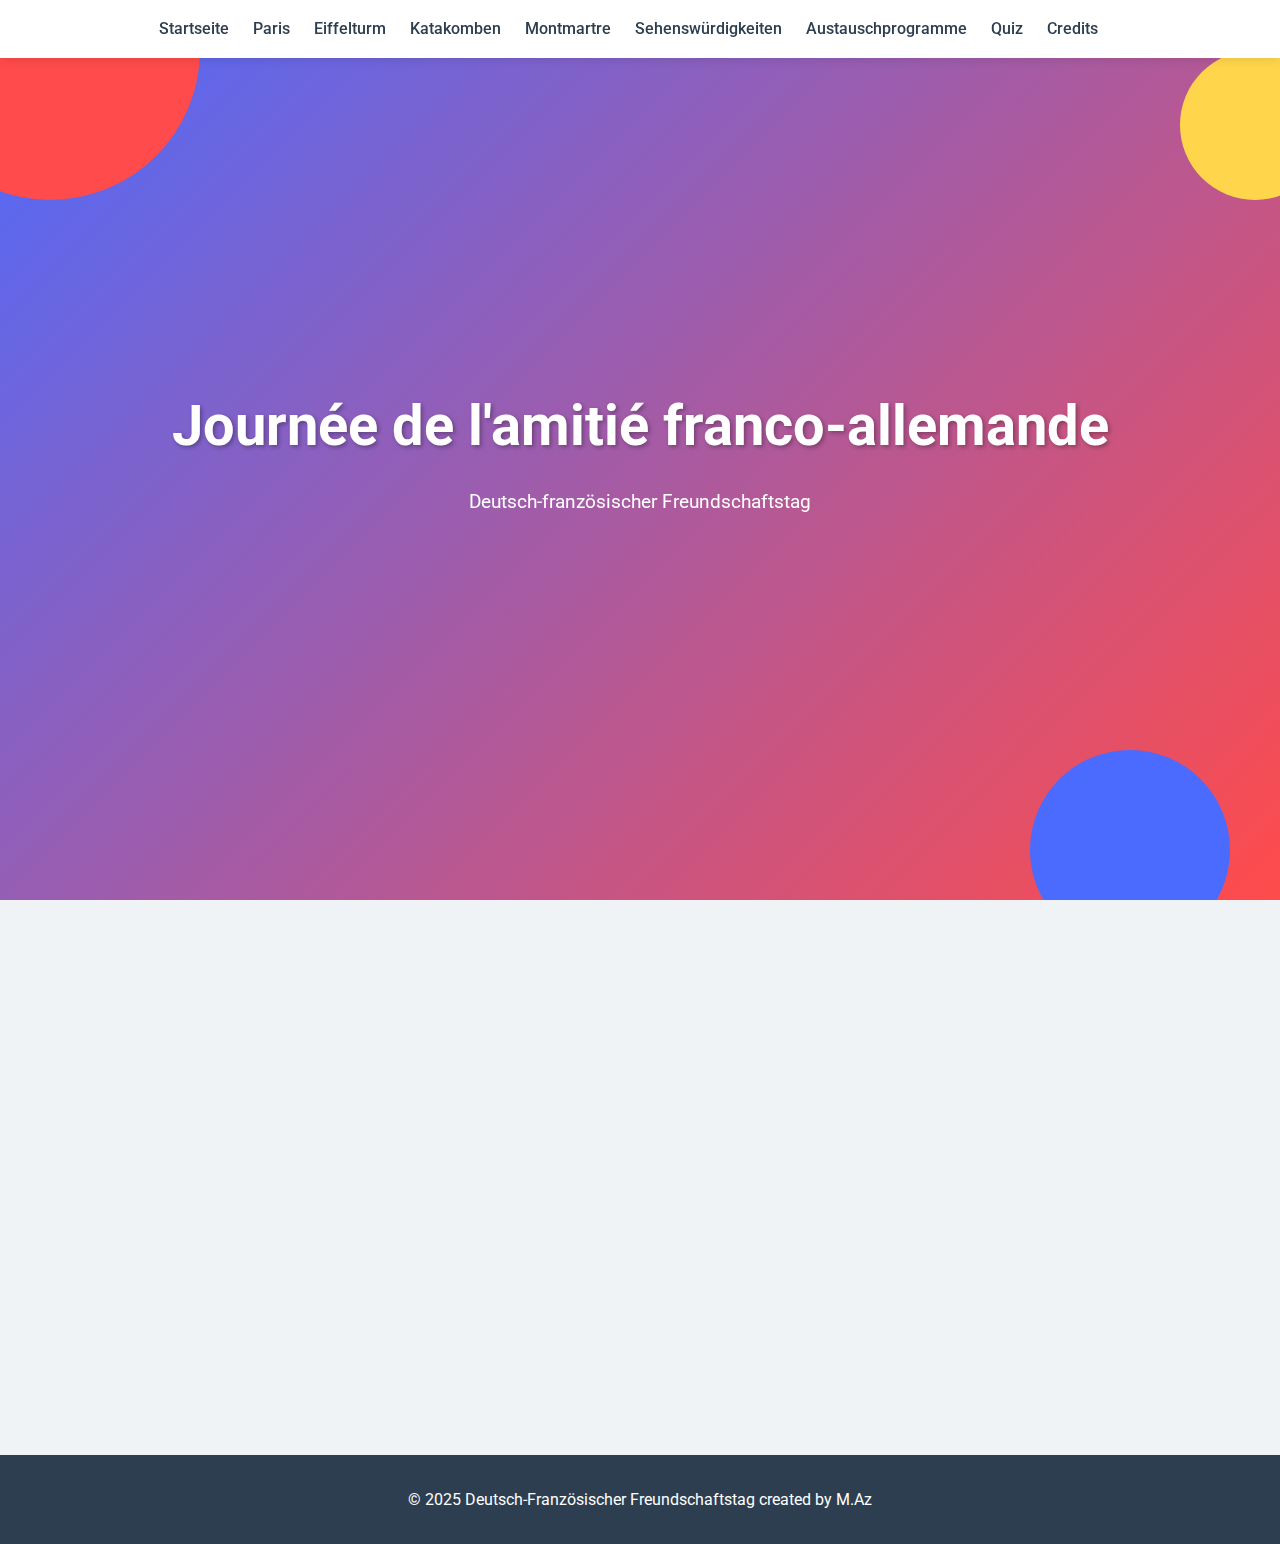
<file: index.html>
<!DOCTYPE html>
<html lang="de">
<head>
  <meta charset="UTF-8">
  <meta name="viewport" content="width=device-width, initial-scale=1.0">
  <title>Deutsch-Französischer Freundschaftstag</title>
  <link href="https://fonts.googleapis.com/css2?family=Roboto:wght@400;500;700&display=swap" rel="stylesheet">
  <link rel="stylesheet" href="styles.css">
  <link rel="stylesheet" href="https://cdn.jsdelivr.net/npm/aos@2.3.4/dist/aos.css">
</head>
<body>
  <header>
    <nav data-aos="fade-down">
      <ul class="nav-links">
        <li><a href="index.html">Startseite</a></li>
        <li><a href="paris.html">Paris</a></li>
        <li><a href="eiffelturm.html">Eiffelturm</a></li>
        <li><a href="katakomben.html">Katakomben</a></li>
        <li><a href="montmartre.html">Montmartre</a></li>
        <li><a href="sehenswuerdigkeiten.html">Sehenswürdigkeiten</a></li>
        <li><a href="austausch.html">Austauschprogramme</a></li>
        <li><a href="quiz.html">Quiz</a></li>
        <li><a href="credits.html">Credits</a></li>
      </ul>
      <div class="hamburger">
        <span></span>
        <span></span>
        <span></span>
      </div>
    </nav>
  </header>

  <main>
    <section class="hero" data-aos="fade-up">
      <div class="circle red" data-aos="zoom-in" data-aos-delay="100"></div>
      <div class="circle blue" data-aos="zoom-in" data-aos-delay="200"></div>
      <div class="circle yellow" data-aos="zoom-in" data-aos-delay="300"></div>
      <div class="hero-content">
        <h1 data-aos="fade-up" data-aos-delay="400">Journée de l'amitié franco-allemande</h1>
        <p data-aos="fade-up" data-aos-delay="500">Deutsch-französischer Freundschaftstag</p>
      </div>
    </section>
    

    <section class="content" data-aos="fade-in">
      <h2>Highlights</h2>
      <div class="grid">
        <div class="card" data-aos="zoom-in">
          <a href="paris.html"><h3>Paris</h3></a>
          <p>Entdecken Sie die Stadt der Liebe und ihre ikonischen Wahrzeichen.</p>
        </div>
        <div class="card" data-aos="zoom-in" data-aos-delay="100">
          <a href="sehenswuerdigkeiten.html"><h3>Sehenswürdigkeiten</h3></a>
          <p>Entdecken Sie die magischen Sehenswürdigkeiten von Paris vom funkelnden Eiffelturm bis zur bezaubernden Kunst im Louvre, wo jeder Moment unvergesslich wird!</p>
        </div>
        <div class="card" data-aos="zoom-in" data-aos-delay="200">
          <a href="katakomben.html"><h3>Katakomben</h3></a>
          <p>Informieren Sie sich über die Katakomben.</p>
        </div>
        <div class="card" data-aos="zoom-in" data-aos-delay="300">
          <a href="quiz.html"><h3>Quiz</h3></a>
          <p>Testen Sie Ihr Wissen über Deutschland und Frankreich in unserem interaktiven Quiz.</p>
        </div>
      </div>
    </section>
  </main>

  <footer>
    <p>&copy; 2025 Deutsch-Französischer Freundschaftstag created by M.Az</p>
  </footer>

  <script src="script.js"></script>
  <script src="https://cdn.jsdelivr.net/npm/aos@2.3.4/dist/aos.js"></script>
  <script>
    AOS.init();
  </script>
</body>
</html>
</file>
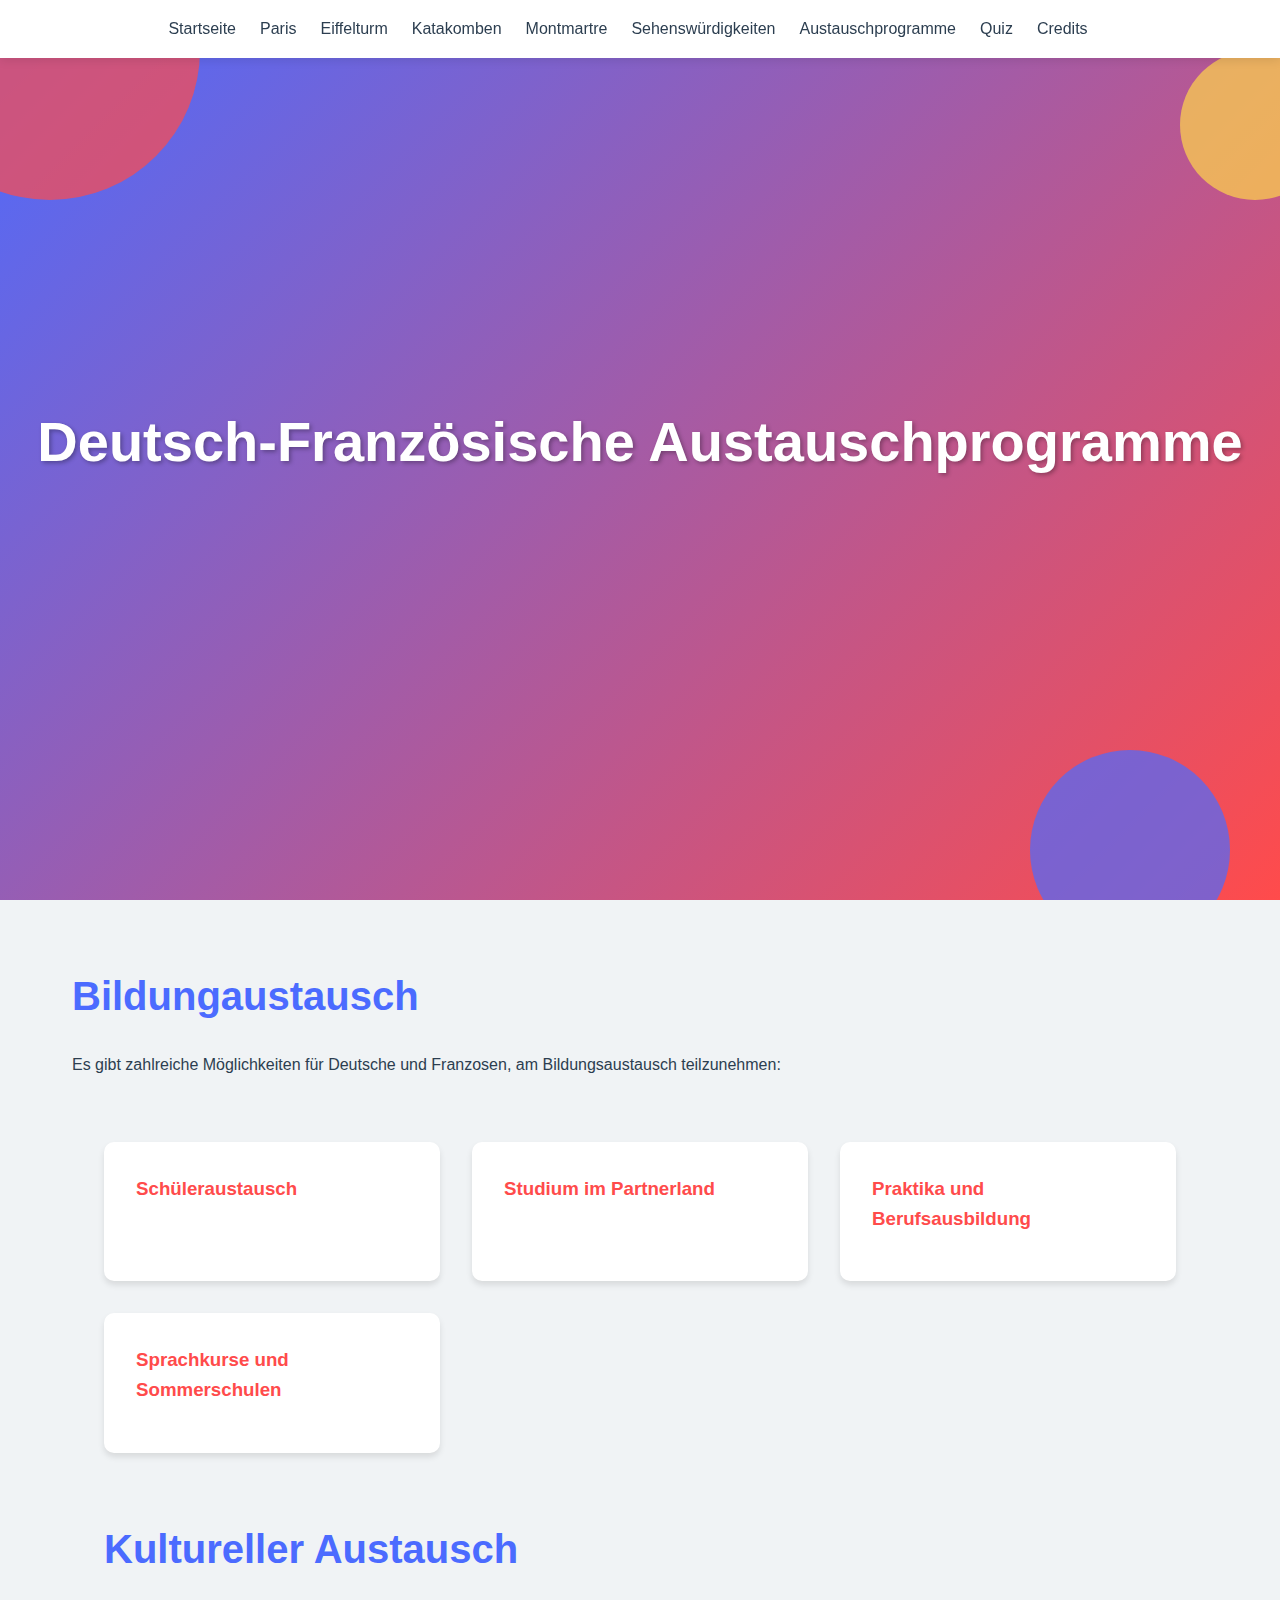
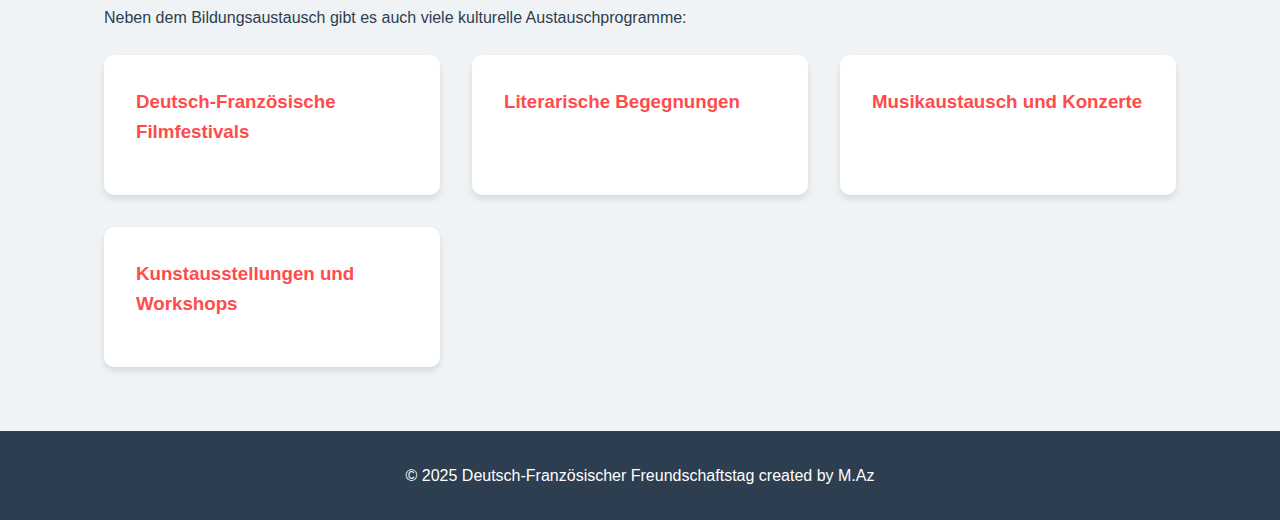
<file: austausch.html>
<!DOCTYPE html>
<html lang="de">
<head>
    <meta charset="UTF-8">
    <meta name="viewport" content="width=device-width, initial-scale=1.0">
    <title>Austauschprogramme - Deutsch-Französischer Freundschaftstag</title>
    <link rel="stylesheet" href="styles.css">
</head>
<body>
    <header>
        <nav>
          <ul class="nav-links">
            <li><a href="index.html">Startseite</a></li>
            <li><a href="paris.html">Paris</a></li>
            <li><a href="eiffelturm.html">Eiffelturm</a></li>
            <li><a href="katakomben.html">Katakomben</a></li>
            <li><a href="montmartre.html">Montmartre</a></li>
            <li><a href="sehenswuerdigkeiten.html">Sehenswürdigkeiten</a></li>
            <li><a href="austausch.html">Austauschprogramme</a></li>
            <li><a href="quiz.html">Quiz</a></li>
            <li><a href="credits.html">Credits</a></li>
          </ul>
          <div class="hamburger">
            <span></span>
            <span></span>
            <span></span>
          </div>
        </nav>
      </header>

    <main>
        <section class="hero" data-aos="fade-up">
            <div class="circle red" data-aos="zoom-in" data-aos-delay="100"></div>
            <div class="circle blue" data-aos="zoom-in" data-aos-delay="200"></div>
            <div class="circle yellow" data-aos="zoom-in" data-aos-delay="300"></div>
            <div class="hero-content">
              <h1 data-aos="fade-up" data-aos-delay="400">Deutsch-Französische Austauschprogramme</h1>
            </div>
          </section>

        <section class="content">
            <h2>Bildungaustausch</h2>
            <p>Es gibt zahlreiche Möglichkeiten für Deutsche und Franzosen, am Bildungsaustausch teilzunehmen:</p>
    
            <section class="content" data-aos="fade-right">
                <div class="grid">
                    <div class="card" data-aos="flip-left">
                        <h3>Schüleraustausch</h3>
                    </div>
                    <div class="card" data-aos="flip-left" data-aos-delay="200">
                        <h3>Studium im Partnerland</h3>
                    </div>
                    <div class="card" data-aos="flip-left" data-aos-delay="400">
                        <h3>Praktika und Berufsausbildung</h3>
                    </div>
                    <div class="card" data-aos="flip-left" data-aos-delay="600">
                        <h3>Sprachkurse und Sommerschulen</h3>
                    </div>
                </div>
            </section>
    
            <section class="content" data-aos="fade-left">
                <h2>Kultureller Austausch</h2>
                <p>Neben dem Bildungsaustausch gibt es auch viele kulturelle Austauschprogramme:</p>
                <div class="grid">
                    <div class="card" data-aos="fade-up">
                        <h3>Deutsch-Französische Filmfestivals</h3>
                    </div>
                    <div class="card" data-aos="fade-up" data-aos-delay="200">
                        <h3>Literarische Begegnungen</h3>
                    </div>
                    <div class="card" data-aos="fade-up" data-aos-delay="200">
                        <h3>Musikaustausch und Konzerte</h3>
                    </div>
                    <div class="card" data-aos="fade-up" data-aos-delay="200">
                        <h3>Kunstausstellungen und Workshops</h3>
                    </div>
                </div>
            </section>
    </main>

    <footer>
        <p>&copy; 2025 Deutsch-Französischer Freundschaftstag created by M.Az</p>
      </footer>

   <script src="script.js"></script>
  <script src="https://cdn.jsdelivr.net/npm/aos@2.3.4/dist/aos.js"></script>
  <script>
    AOS.init();
  </script>
</body>
</html>
</body>
</html>
</file>
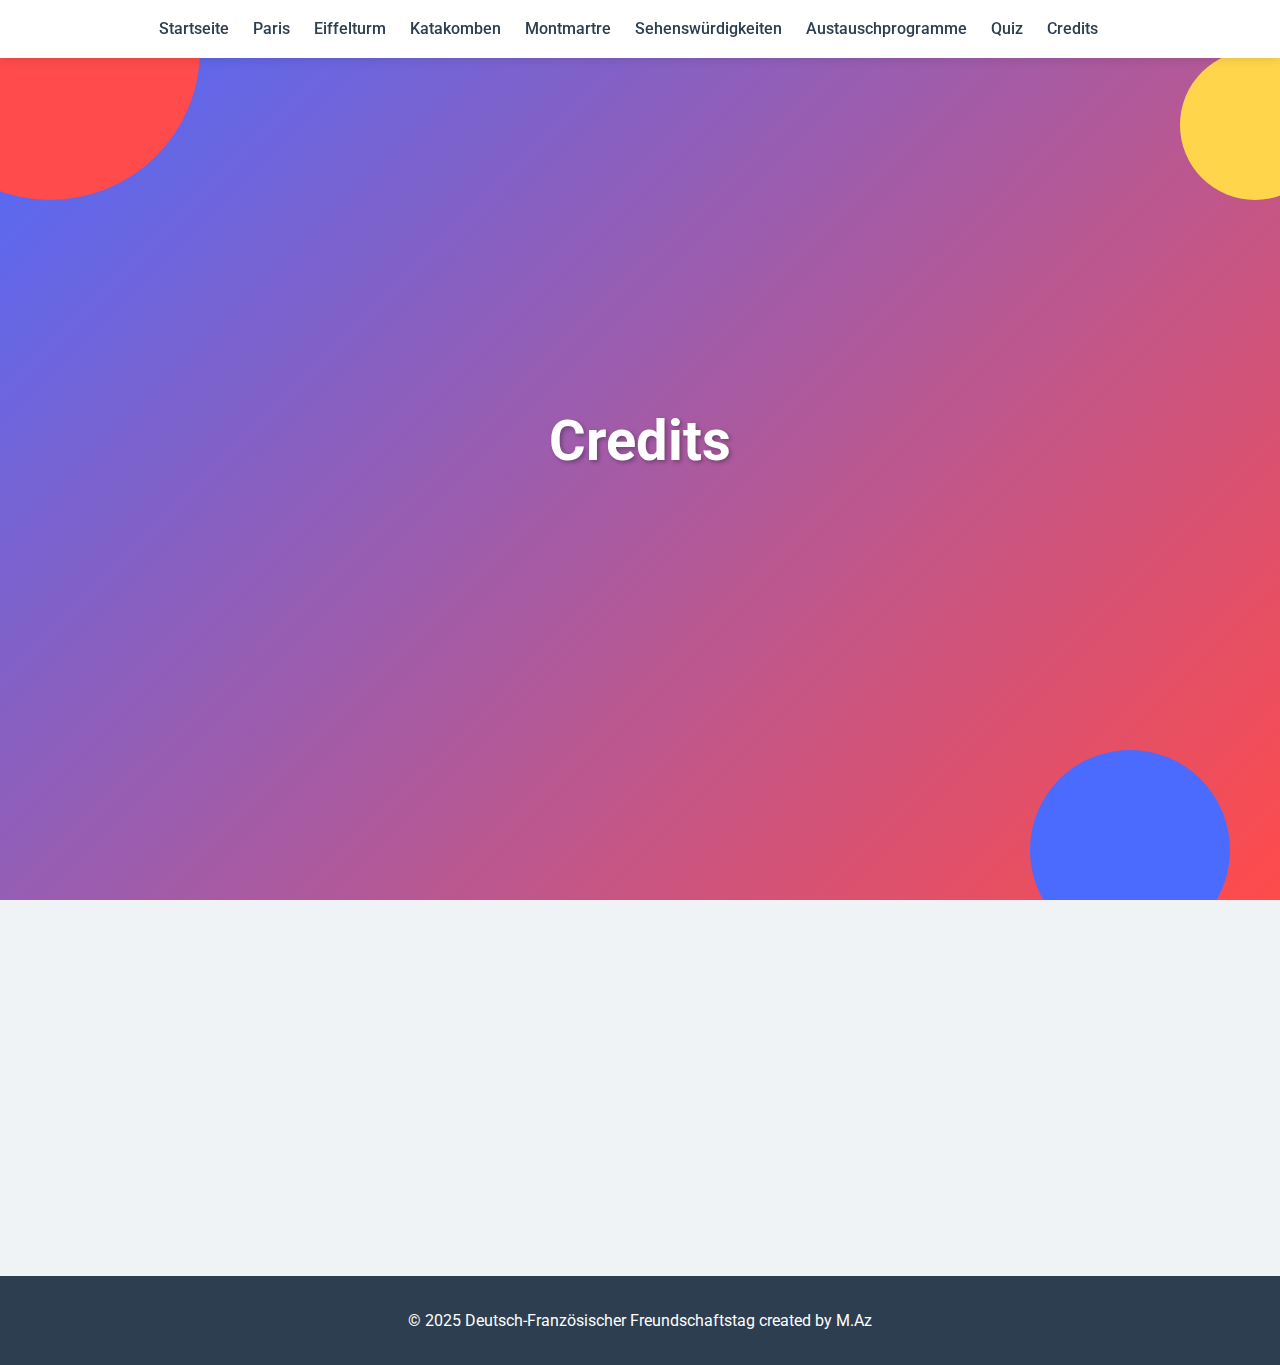
<file: credits.html>
<!DOCTYPE html>
<html lang="de">
<head>
  <meta charset="UTF-8">
  <meta name="viewport" content="width=device-width, initial-scale=1.0">
  <title>Credits - Deutsch-Französischer Freundschaftstag</title>
  <link href="https://fonts.googleapis.com/css2?family=Roboto:wght@400;500;700&display=swap" rel="stylesheet">
  <link rel="stylesheet" href="styles.css">
  <link rel="stylesheet" href="https://cdn.jsdelivr.net/npm/aos@2.3.4/dist/aos.css">
</head>
<body>
  <header>
    <nav data-aos="fade-down">
      <ul class="nav-links">
        <li><a href="index.html">Startseite</a></li>
        <li><a href="paris.html">Paris</a></li>
        <li><a href="eiffelturm.html">Eiffelturm</a></li>
        <li><a href="katakomben.html">Katakomben</a></li>
        <li><a href="montmartre.html">Montmartre</a></li>
        <li><a href="sehenswuerdigkeiten.html">Sehenswürdigkeiten</a></li>
        <li><a href="austausch.html">Austauschprogramme</a></li>
        <li><a href="quiz.html">Quiz</a></li>
        <li><a href="credits.html">Credits</a></li>
      </ul>
      <div class="hamburger">
        <span></span>
        <span></span>
        <span></span>
      </div>
    </nav>
  </header>

  <main>
    <section class="hero">
      <div class="circle red" data-aos="fade-right"></div>
      <div class="circle blue" data-aos="fade-left"></div>
      <div class="circle yellow" data-aos="fade-up"></div>
      <h1 data-translate="exchange-title" data-aos="zoom-in">Credits</h1>
  </section>

    <section class="content" data-aos="fade-up">
      <h2>Diese Website wurde erstellt von:</h2>
      <div class="grid">
        <div class="card" data-aos="flip-left">
          <h3>Design und Entwicklung</h3>
          <p>Moaz Abdulaziz</p>
        </div>
        <div class="card" data-aos="flip-left" data-aos-delay="200">
          <h3>Inhalt</h3>
          <p>Französischkurs 9G</p>
        </div>
        <div class="card" data-aos="flip-left" data-aos-delay="300">
          <h3>Besonderer Dank</h3>
          <p>Frau Balke</p>
        </div>
      </div>
    </section>
  </main>

  <footer>
    <p>&copy; 2025 Deutsch-Französischer Freundschaftstag created by M.Az</p>
  </footer>
  
 <script src="script.js"></script>
  <script src="https://cdn.jsdelivr.net/npm/aos@2.3.4/dist/aos.js"></script>
  <script>
    AOS.init();
  </script>
</body>
</html>
</file>
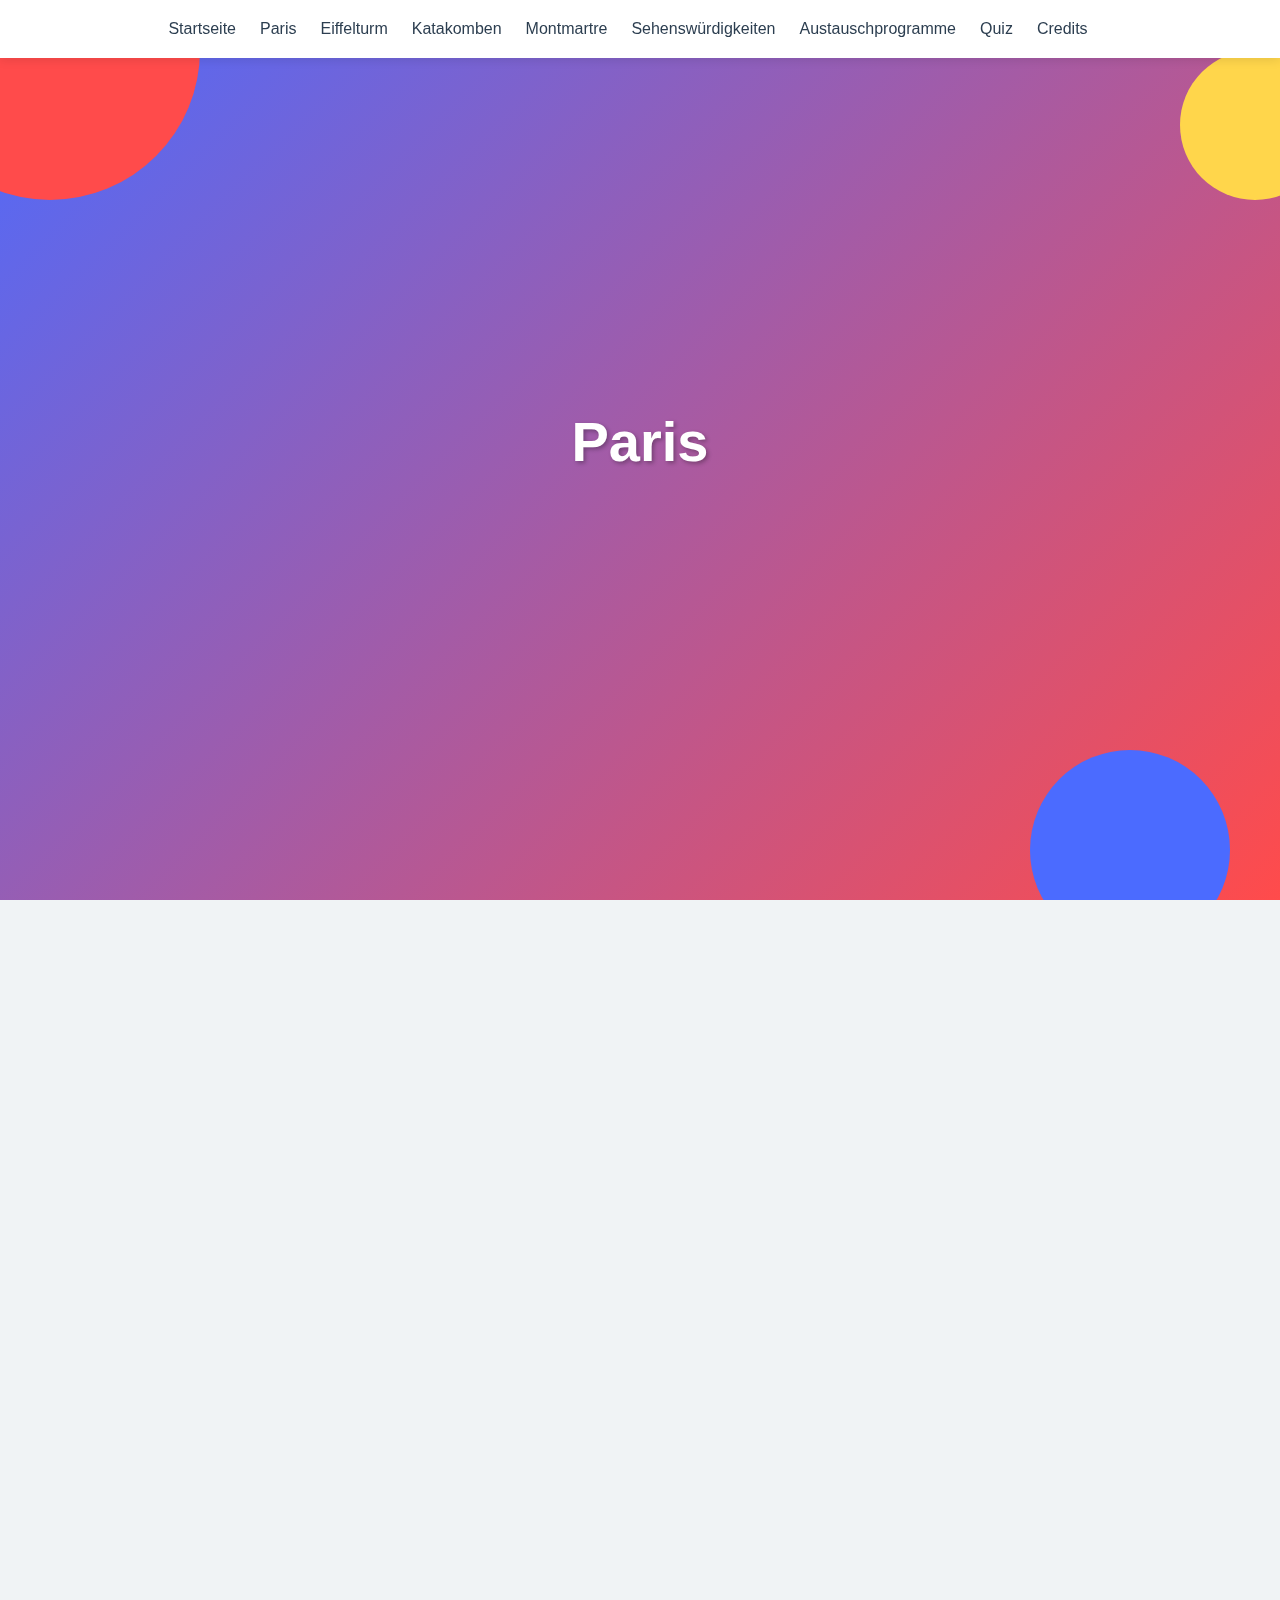
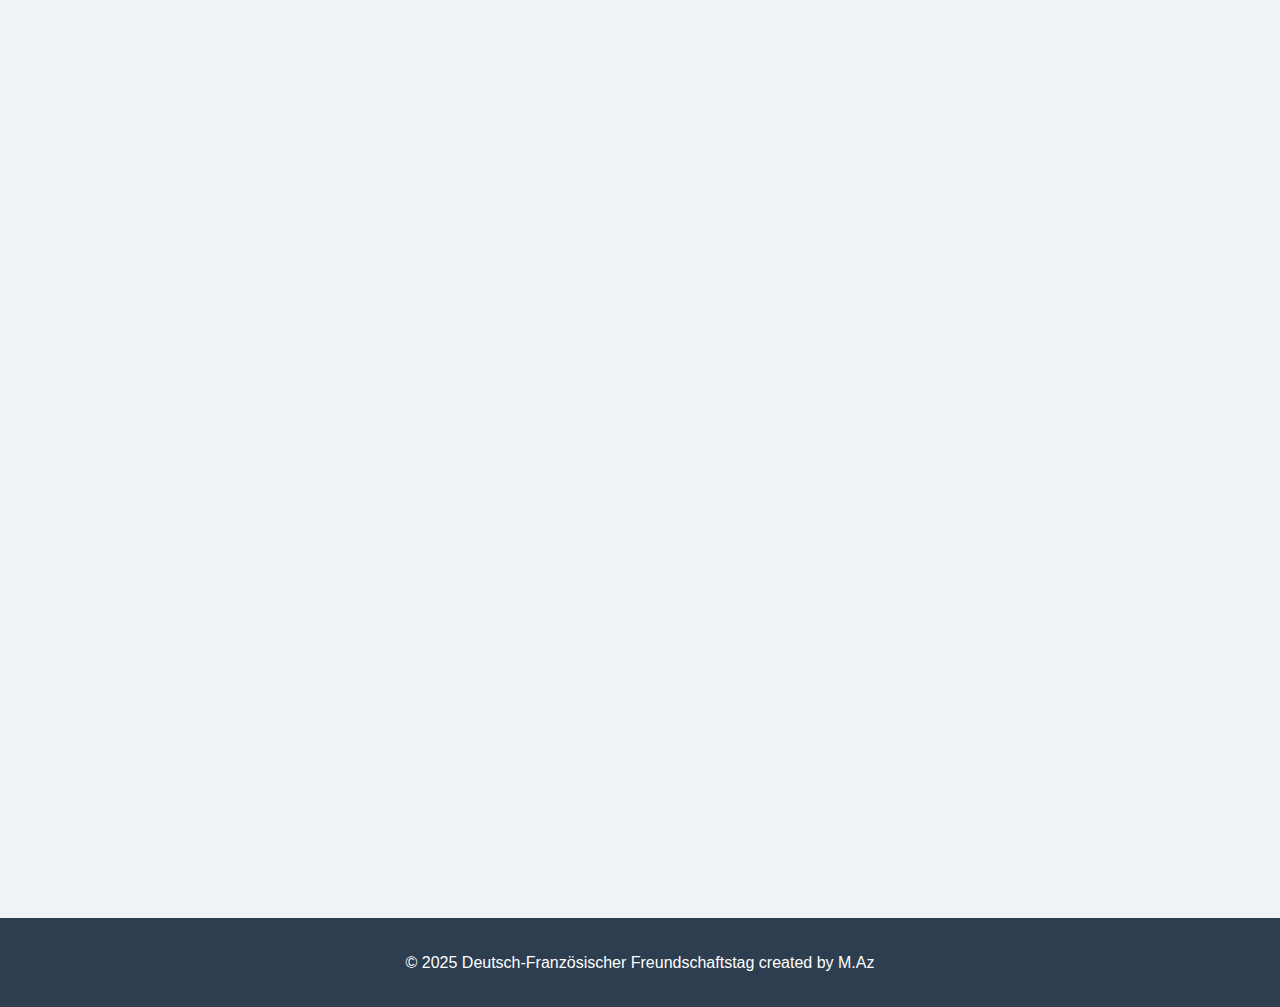
<file: paris.html>
<!DOCTYPE html>
<html lang="de">
<head>
    <meta charset="UTF-8">
    <meta name="viewport" content="width=device-width, initial-scale=1.0">
    <title>Paris - Deutsch-Französischer Freundschaftstag</title>
    <link rel="stylesheet" href="styles.css">
    <link rel="stylesheet" href="https://cdn.jsdelivr.net/npm/aos@2.3.4/dist/aos.css">
</head>
<body>
    <header>
        <nav data-aos="fade-down">
            <ul class="nav-links">
                <li><a href="index.html">Startseite</a></li>
                <li><a href="paris.html">Paris</a></li>
                <li><a href="eiffelturm.html">Eiffelturm</a></li>
                <li><a href="katakomben.html">Katakomben</a></li>
                <li><a href="montmartre.html">Montmartre</a></li>
                <li><a href="sehenswuerdigkeiten.html">Sehenswürdigkeiten</a></li>
                <li><a href="austausch.html">Austauschprogramme</a></li>
                <li><a href="quiz.html">Quiz</a></li>
                <li><a href="credits.html">Credits</a></li>
            </ul>
            <div class="hamburger">
                <span></span>
                <span></span>
                <span></span>
            </div>
        </nav>
    </header>

    <main>
        <section class="hero">
            <div class="circle red" data-aos="fade-right"></div>
            <div class="circle blue" data-aos="fade-left"></div>
            <div class="circle yellow" data-aos="fade-up"></div>
            <h1 data-translate="exchange-title" data-aos="zoom-in">Paris</h1>
        </section>
    
        <section class="content" data-aos="fade-up">
            <h2>Die Stadt Paris</h2>
            <p>Paris, die Hauptstadt Frankreichs, ist bekannt für ihren Charme, ihre Kultur und ihre Schönheit. Die Stadt an der Seine bietet eine einzigartige Mischung aus Geschichte, Kunst und Kulinarik. Erleben Sie die romantische Atmosphäre der Stadt, die unzählige Besucher aus aller Welt anzieht.</p>
        </section>

        <section class="content" data-aos="fade-right">
            <h2>Sehenswürdigkeiten</h2>
            <div class="grid">
                <div class="card" data-aos="flip-left">
                    <img src="eiffelturm.jpeg" alt="Eiffelturm" class="landmark-image">
                    <h3>Eiffelturm:</h3>
                    <p>Das Wahrzeichen von Paris, der Eiffelturm, wurde für die Weltausstellung 1889 erbaut.</p>
                </div>
                <div class="card" data-aos="flip-left" data-aos-delay="200">
                    <img src="kirche.jpeg" alt="Sacré-Cœur" class="landmark-image">
                    <h3>Sacré-Cœur:</h3>
                    <p>Die Basilika Sacré-Cœur in Montmartre bietet einen atemberaubenden Blick auf die Stadt.</p>
                </div>
                <div class="card" data-aos="flip-left" data-aos-delay="400">
                    <img src="louvre.jpeg" alt="Louvre" class="landmark-image">
                    <h3>Louvre:</h3>
                    <p>Das Louvre-Museum beherbergt weltberühmte Kunstwerke, darunter die Mona Lisa.</p>
                </div>
                <div class="card" data-aos="flip-left" data-aos-delay="600">
                    <img src="straße.webp" alt="Champs-Élysées" class="landmark-image">
                    <h3>Champs-Élysées:</h3>
                    <p>Die Champs-Élysées ist eine berühmte Straße in Paris, bekannt für ihre schönen Geschäfte und den großen Arc de Triomphe am Ende.</p>
                </div>
            </div>
        </section>

        <section class="content" data-aos="fade-left">
            <h2>Kunst und Kultur</h2>
            <div class="grid">
                <div class="card" data-aos="fade-up">
                    <img src="museen.jpg" alt="Museen" class="landmark-image">
                    <h3>Museen:</h3>
                    <p>Paris ist ein Zentrum der Kunst, mit unzähligen Museen, Galerien und Kunstsammlungen.</p>
                </div>
                <div class="card" data-aos="fade-up" data-aos-delay="200">
                    <img src="theater.jpeg" alt="Theater" class="landmark-image">
                    <h3>Theater:</h3>
                    <p>Die Stadt bietet ein vielfältiges Kulturprogramm mit Theater, Musik und Tanzaufführungen.</p>
                </div>
            </div>
        </section>
    </main>

    <footer>
        <p>&copy; 2025 Deutsch-Französischer Freundschaftstag created by M.Az</p>
    </footer>

    <script src="script.js"></script>
  <script src="https://cdn.jsdelivr.net/npm/aos@2.3.4/dist/aos.js"></script>
  <script>
    AOS.init();
  </script>
</body>
</html>
</file>
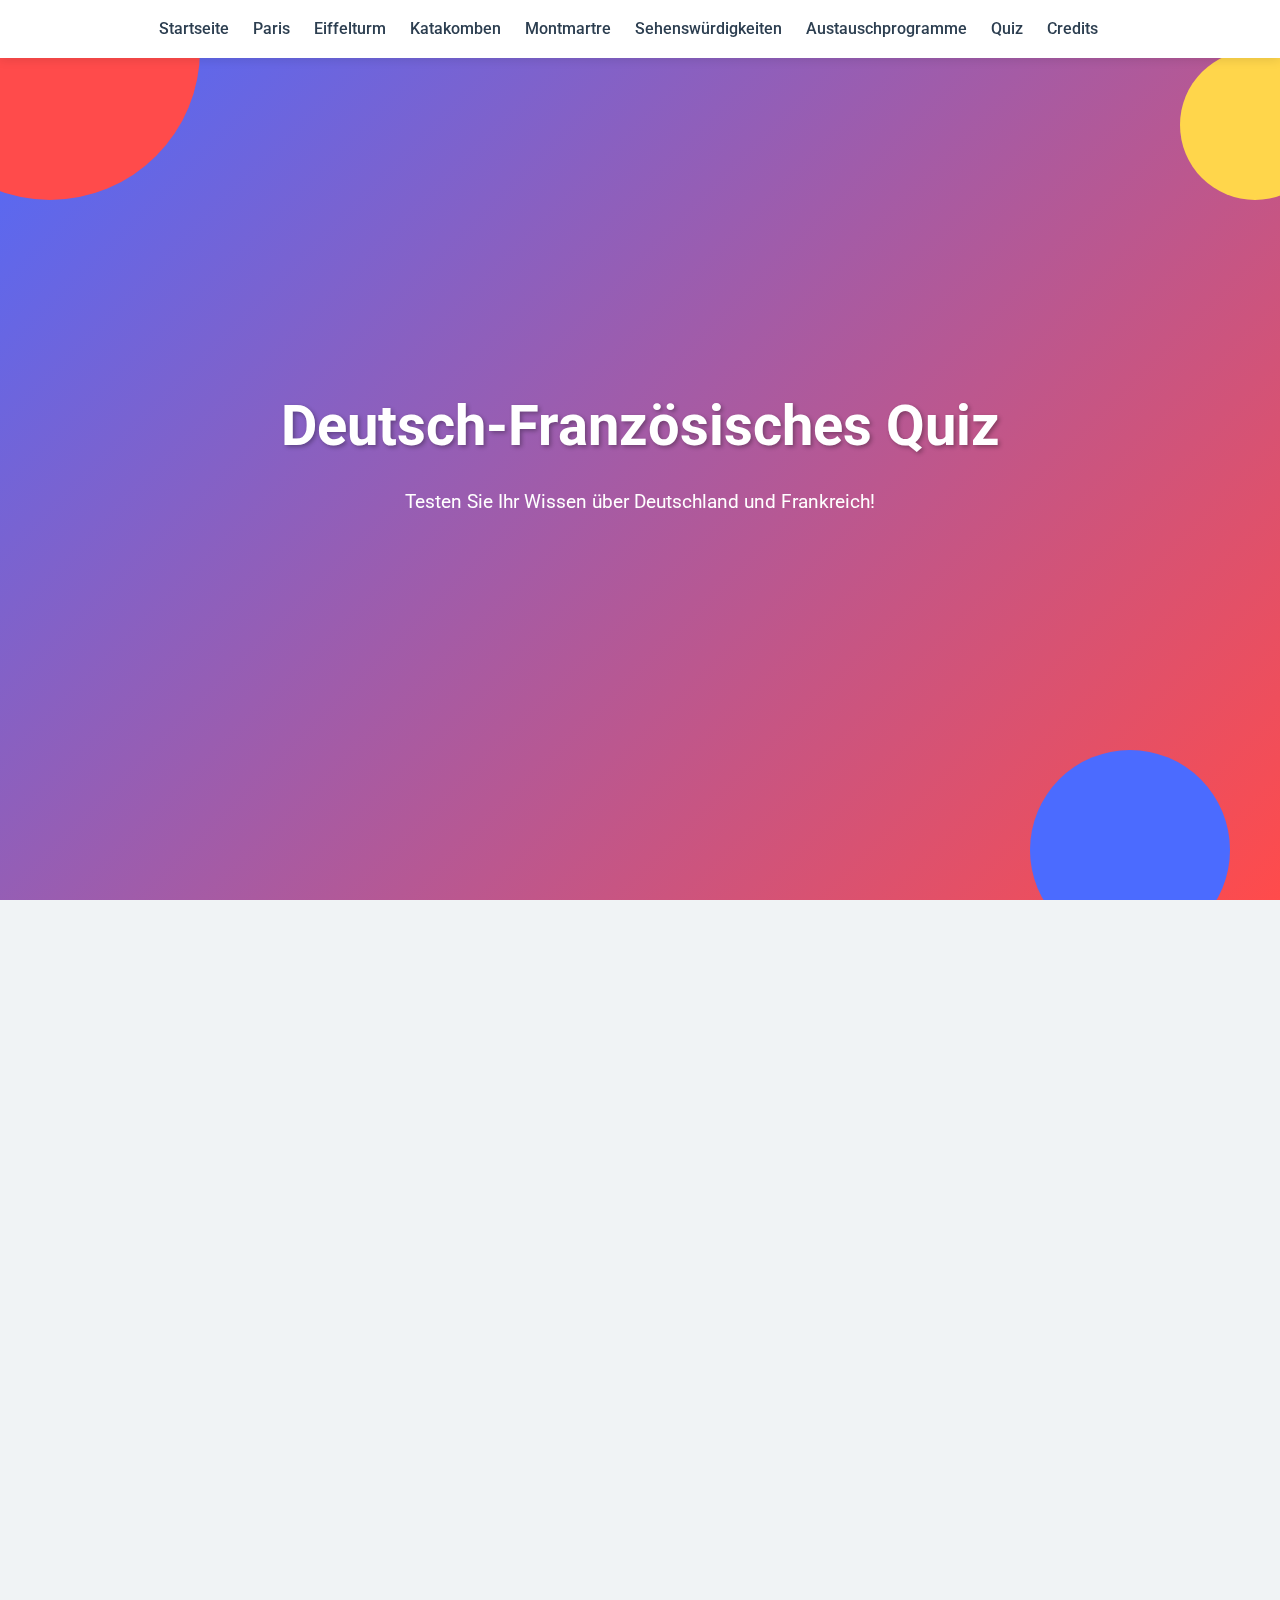
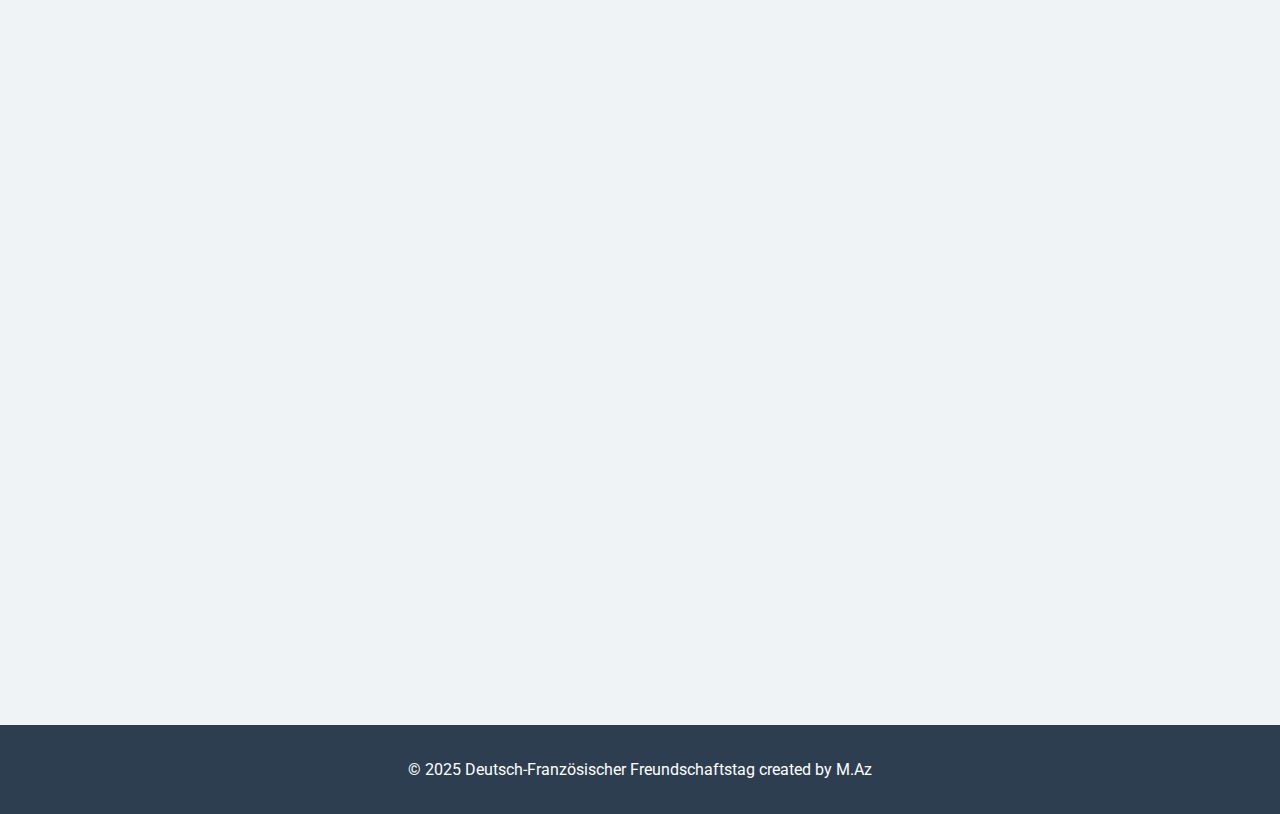
<file: quiz.html>
<!DOCTYPE html>
<html lang="de">
<head>
  <meta charset="UTF-8">
  <meta name="viewport" content="width=device-width, initial-scale=1.0">
  <title>Quiz - Deutsch-Französischer Freundschaftstag</title>
  <link href="https://fonts.googleapis.com/css2?family=Roboto:wght@400;500;700&display=swap" rel="stylesheet">
  <link rel="stylesheet" href="styles.css">
  <link rel="stylesheet" href="https://cdn.jsdelivr.net/npm/aos@2.3.4/dist/aos.css">
</head>
<body>
  <header>
    <nav data-aos="fade-down">
      <ul class="nav-links">
        <li><a href="index.html">Startseite</a></li>
        <li><a href="paris.html">Paris</a></li>
        <li><a href="eiffelturm.html">Eiffelturm</a></li>
        <li><a href="katakomben.html">Katakomben</a></li>
        <li><a href="montmartre.html">Montmartre</a></li>
        <li><a href="sehenswuerdigkeiten.html">Sehenswürdigkeiten</a></li>
        <li><a href="austausch.html">Austauschprogramme</a></li>
        <li><a href="quiz.html">Quiz</a></li>
        <li><a href="credits.html">Credits</a></li>
      </ul>
      <div class="hamburger">
        <span></span>
        <span></span>
        <span></span>
      </div>
    </nav>
  </header>

  <main>
    <main>
      <section class="hero" data-aos="fade-up">
        <div class="circle red" data-aos="zoom-in" data-aos-delay="100"></div>
        <div class="circle blue" data-aos="zoom-in" data-aos-delay="200"></div>
        <div class="circle yellow" data-aos="zoom-in" data-aos-delay="300"></div>
        <div class="hero-content">
          <h1 data-aos="fade-up" data-aos-delay="400">Deutsch-Französisches Quiz</h1>
          <p data-aos="fade-up" data-aos-delay="500">Testen Sie Ihr Wissen über Deutschland und Frankreich!</p>
        </div>
      </section>

    <section class="content" data-aos="fade-up">
      <div class="quiz-container">
        <div id="quiz"></div>
        <button id="submit" class="quiz-submit" data-aos="fade-up" data-translate="submit-quiz">Quiz abschicken</button>
        <div id="results" class="quiz-result" data-aos="fade-up"></div>
      </div>
    </section>
  </main>

  <footer>
    <p>&copy; 2025 Deutsch-Französischer Freundschaftstag created by M.Az</p>
  </footer>

  <script src="script.js"></script>
  <script src="https://cdn.jsdelivr.net/npm/aos@2.3.4/dist/aos.js"></script>
  <script>
    AOS.init();
  </script>
</body>
</html>
</file>
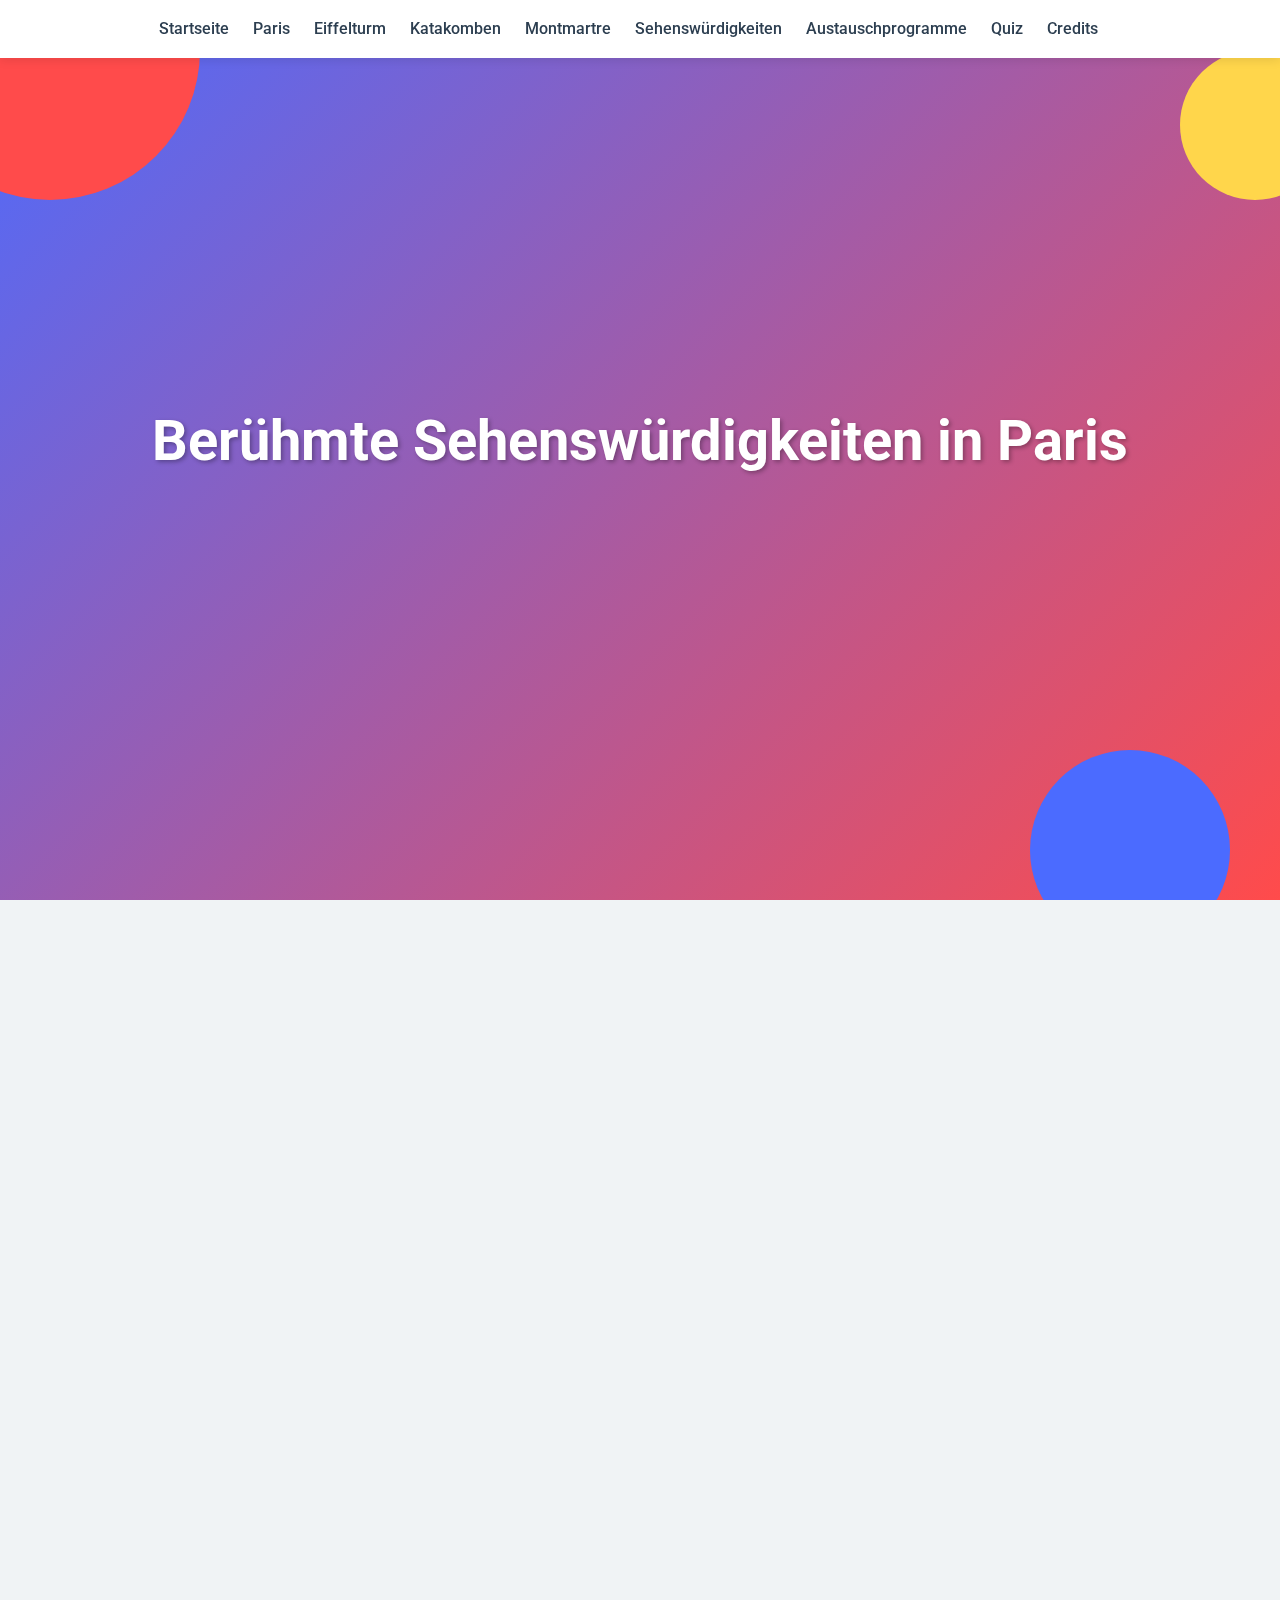
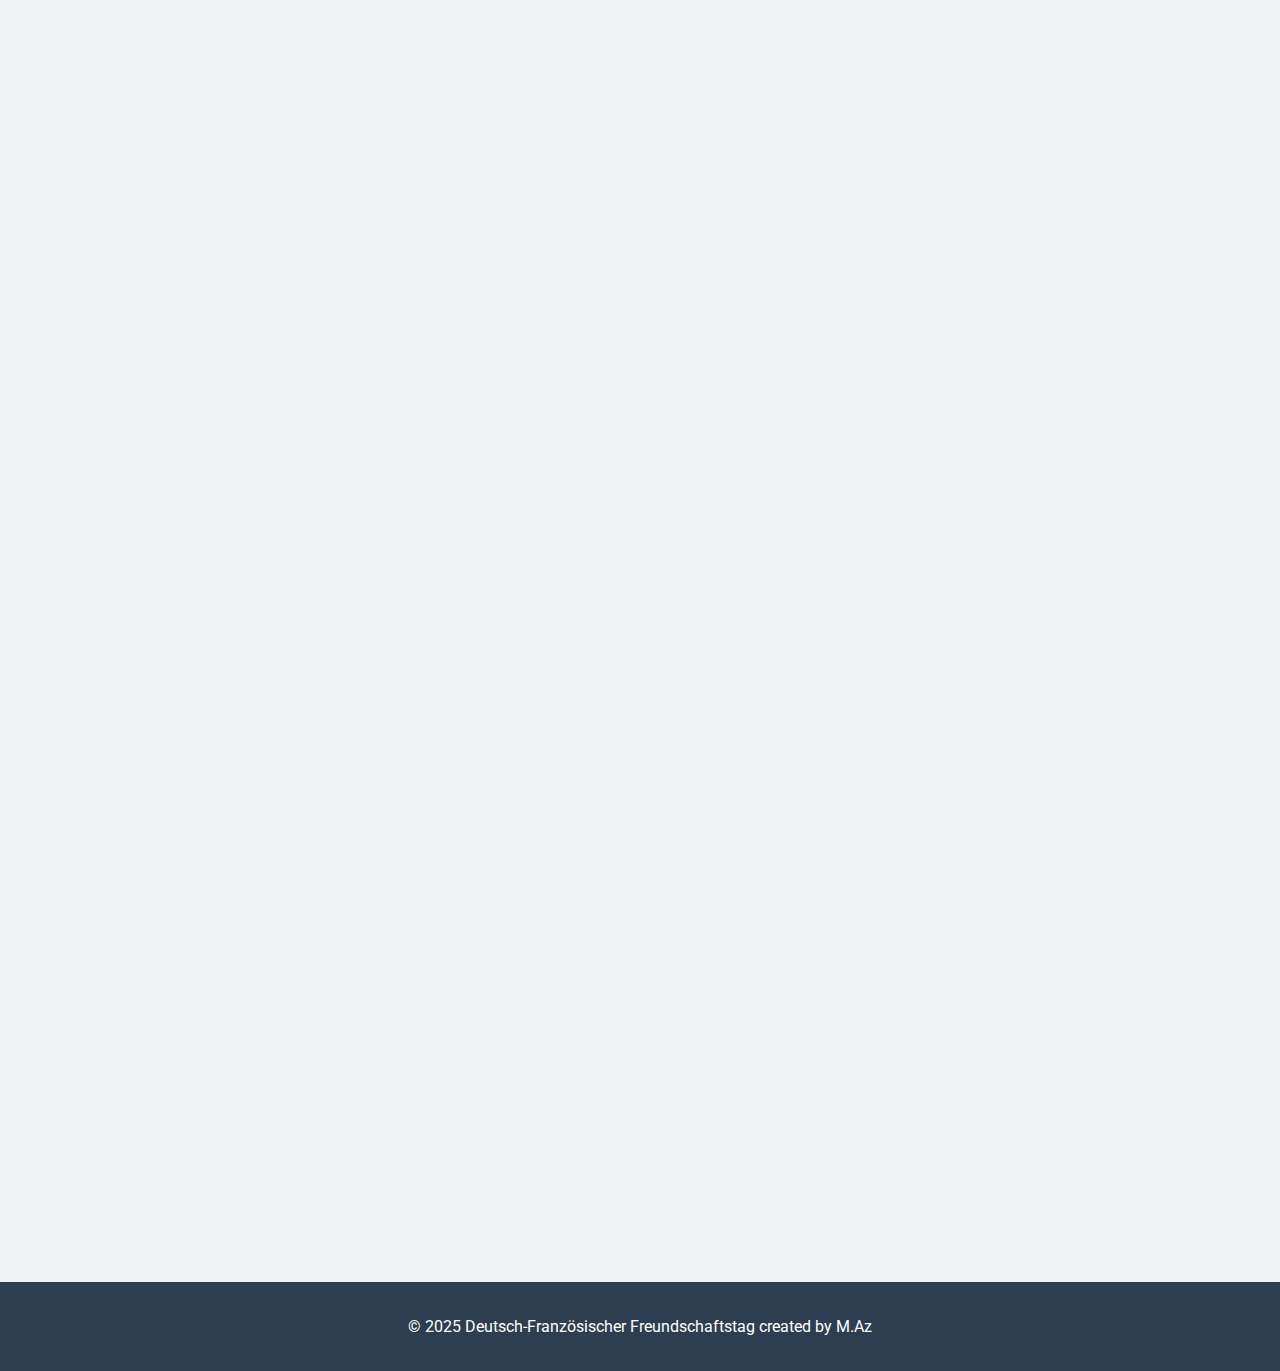
<file: sehenswuerdigkeiten.html>
<!DOCTYPE html>
<html lang="de">
<head>
  <meta charset="UTF-8">
  <meta name="viewport" content="width=device-width, initial-scale=1.0">
  <title>Sehenswürdigkeiten - Deutsch-Französischer Freundschaftstag</title>
  <link href="https://fonts.googleapis.com/css2?family=Roboto:wght@400;500;700&display=swap" rel="stylesheet">
  <link rel="stylesheet" href="styles.css">
  <link rel="stylesheet" href="https://cdn.jsdelivr.net/npm/aos@2.3.4/dist/aos.css">
</head>
<body>
  <header>
    <nav data-aos="fade-down">
      <ul class="nav-links">
        <li><a href="index.html">Startseite</a></li>
        <li><a href="paris.html">Paris</a></li>
        <li><a href="eiffelturm.html">Eiffelturm</a></li>
        <li><a href="katakomben.html">Katakomben</a></li>
        <li><a href="montmartre.html">Montmartre</a></li>
        <li><a href="sehenswuerdigkeiten.html">Sehenswürdigkeiten</a></li>
        <li><a href="austausch.html">Austauschprogramme</a></li>
        <li><a href="quiz.html">Quiz</a></li>
        <li><a href="credits.html">Credits</a></li>
      </ul>
      <div class="hamburger">
        <span></span>
        <span></span>
        <span></span>
      </div>
    </nav>
  </header>

  <main>
    <section class="hero">
      <div class="circle red" data-aos="fade-right"></div>
      <div class="circle blue" data-aos="fade-left"></div>
      <div class="circle yellow" data-aos="fade-up"></div>
      <h1 data-translate="exchange-title" data-aos="zoom-in">Berühmte Sehenswürdigkeiten in Paris</h1>
  </section>
  
    <section class="content">
      <div class="landmarks-grid">
        <div class="landmark-item" data-aos="fade-right">
          <img src="notre dame.jpeg" alt="Notre Dame" class="landmark-image">
          <h2 data-translate="notre-dame">Notre Dame</h2>
          <p>(Mädchen 9G)</p>
          <p>
            Notre Dame haben wir an
            einem Tollen Tag als Gruppe zusammen
            besichtigt an dem Tag sind wir lange durch
            Paris gelaufen und haben uns die
            wichtigsten Bauwerke an gesehen wie zum
            Beispiel Notre Dame, Louvre usw. . Notre
            Dame war wo wir dort waren noch im Bau
            durch den Brand 2019…
          </p>
          <h4>Infos:</h4><p>Notre Dame wurde 1163 angefangen
            zu bauen und 1345 wurde es fertig gestellt.</p>
        </div>
        <div class="landmark-item" data-aos="fade-left" data-aos-delay="200">
          <img src="arc de triomphe.jpeg" alt="Arc de Triomphe" class="landmark-image">
          <h2 data-translate="arc-de-triomphe">Arc de Triomphe</h2>
          <p>(Mädchen 9G)</p>
          <p>
            Ich war bei der
            Französischfahrt 2024 in Paris dabei und
            den Arc de Triomphe haben wir nicht als
            Gruppe direkt besichtigt, wir konnten
            ihn uns angucken wo wir
            Shoppingfreizeit auf der Champs-Élysée
            hatten es war ein mega Erlebnis dabei
            zusein.
          </p>
          <h4>Infos:</h4><p>Der „Arc de Triomphe“ wurde 1806 von Napoleon als
            Erinnerung an seine glorreichen Siege in Auftrag gegeben.</p>
        </div>
        <div class="landmark-item" data-aos="fade-up" data-aos-delay="400">
          <img src="louvre.jpeg" alt="Louvre Museum" class="landmark-image">
          <h2 data-translate="louvre">Louvre</h2>
          <p>(Mädchen 9G)</p>
          <p>
            Wir waren 2 mal am Louvre
            einmal an dem Dienstag bei unserer Stadt
            Runde und dann am Mittwoch wo wir uns
            in kleinen Gruppen alleine im Louvre
            aufhalten konnten. Wie erwartet war der
            Raum wo die Mona Lisa hängt überfüllt
            trotzdem Konten alle ein Tolles Bild
            machen.
          </p>
        </div>
      </div>
    </section>
  </main>

  <footer>
    <p>&copy; 2025 Deutsch-Französischer Freundschaftstag created by M.Az</p>
  </footer>

  <script src="script.js"></script>
  <script src="https://cdn.jsdelivr.net/npm/aos@2.3.4/dist/aos.js"></script>
  <script>
    AOS.init();
  </script>
</body>
</html>
</file>
<file: styles.css>
:root {
  --red: #ff4b4b;
  --blue: #4b6bff;
  --yellow: #ffd64b;
  --white: #ffffff;
  --dark: #2c3e50;
  --light-gray: #f0f3f5;
}

* {
  margin: 0;
  padding: 0;
  box-sizing: border-box;
}

body {
  font-family: "Roboto", sans-serif;
  background-color: var(--light-gray);
  color: var(--dark);
  line-height: 1.6;
}

header {
  background-color: var(--white);
  box-shadow: 0 2px 10px rgba(0, 0, 0, 0.1);
  position: fixed;
  width: 100%;
  z-index: 1000;
}

nav {
  display: flex;
  justify-content: space-between;
  align-items: center;
  padding: 1rem 5%;
}

nav ul {
  list-style-type: none;
  display: flex;
}

nav li {
  margin-right: 1.5rem;
}

nav a {
  color: var(--dark);
  text-decoration: none;
  font-weight: 500;
  transition: color 0.3s;
}

nav a:hover,
nav a.active {
  color: var(--blue);
}

#languageToggle {
  background-color: var(--yellow);
  color: var(--dark);
  border: none;
  padding: 0.5rem 1rem;
  border-radius: 20px;
  cursor: pointer;
  font-weight: bold;
  transition: background-color 0.3s;
}

#languageToggle:hover {
  background-color: var(--red);
  color: var(--white);
}

.hero {
  height: 100vh;
  display: flex;
  justify-content: center;
  align-items: center;
  background: linear-gradient(135deg, var(--blue), var(--red));
  position: relative;
  overflow: hidden;
}

.hero-content {
  text-align: center;
  z-index: 1;
}

h1 {
  color: var(--white);
  font-size: 3.5rem;
  margin-bottom: 1rem;
  text-shadow: 2px 2px 4px rgba(0, 0, 0, 0.3);
}

.hero p {
  color: var(--white);
  font-size: 1.2rem;
  max-width: 600px;
  margin: 0 auto;
}

.circle {
  position: absolute;
  border-radius: 50%;
  opacity: 0.7;
}

.red {
  width: 300px;
  height: 300px;
  background-color: var(--red);
  top: -100px;
  left: -100px;
}

.blue {
  width: 200px;
  height: 200px;
  background-color: var(--blue);
  bottom: -50px;
  right: 50px;
}

.yellow {
  width: 150px;
  height: 150px;
  background-color: var(--yellow);
  top: 50px;
  right: -50px;
}

.content {
  max-width: 1200px;
  margin: 4rem auto;
  padding: 0 2rem;
}

.content h2 {
  color: var(--blue);
  font-size: 2.5rem;
  margin-bottom: 1.5rem;
}

.content p {
  margin-bottom: 1.5rem;
}

.grid {
  display: grid;
  grid-template-columns: repeat(auto-fit, minmax(250px, 1fr));
  gap: 2rem;
}

.card {
  background-color: var(--white);
  border-radius: 10px;
  box-shadow: 0 4px 6px rgba(0, 0, 0, 0.1);
  padding: 2rem;
  transition: transform 0.3s;
}

.card:hover {
  transform: translateY(-5px);
}

.card h3 {
  color: var(--red);
  margin-bottom: 1rem;
}

.landmarks-grid {
  display: grid;
  grid-template-columns: repeat(2, 1fr);
  gap: 2rem;
}

.landmark-item {
  background-color: var(--white);
  border-radius: 10px;
  box-shadow: 0 4px 6px rgba(0, 0, 0, 0.1);
  padding: 1rem;
  transition: transform 0.3s;
}

.landmark-item:hover {
  transform: translateY(-5px);
}

.landmark-image {
  width: 100%;
  height: auto;
  border-radius: 5px;
  margin-bottom: 1rem;
}

footer {
  background-color: var(--dark);
  color: var(--white);
  text-align: center;
  padding: 2rem;
  margin-top: 4rem;
}

/* Quiz Styles */
.quiz-container {
  background-color: var(--white);
  border-radius: 10px;
  box-shadow: 0 4px 6px rgba(0, 0, 0, 0.1);
  padding: 2rem;
  margin-top: 2rem;
}

.quiz-question {
  font-size: 1.2rem;
  margin-bottom: 1rem;
}

.quiz-options {
  display: grid;
  grid-template-columns: 1fr 1fr;
  gap: 1rem;
}

.quiz-option {
  background-color: var(--light-gray);
  border: 2px solid var(--blue);
  border-radius: 5px;
  padding: 1rem;
  cursor: pointer;
  transition: background-color 0.3s;
}

.quiz-option:hover {
  background-color: var(--blue);
  color: var(--white);
}

.quiz-option.selected {
  background-color: var(--blue);
  color: var(--white);
}

.quiz-submit {
  display: block;
  width: 100%;
  background-color: var(--yellow);
  color: var(--dark);
  border: none;
  border-radius: 5px;
  padding: 1rem;
  font-size: 1.1rem;
  font-weight: bold;
  cursor: pointer;
  margin-top: 2rem;
  transition: background-color 0.3s;
}

.quiz-submit:hover {
  background-color: var(--red);
  color: var(--white);
}

.quiz-result {
  margin-top: 2rem;
  font-size: 1.2rem;
  font-weight: bold;
}

@media (max-width: 768px) {
  nav {
    flex-direction: column;
  }

  nav ul {
    margin-top: 1rem;
  }

  nav li {
    margin-right: 1rem;
  }

  h1 {
    font-size: 2.5rem;
  }

  .hero {
    height: 70vh;
  }

  .content {
    padding: 0 1rem;
  }

  .quiz-options {
    grid-template-columns: 1fr;
  }
  .landmarks-grid {
    grid-template-columns: 1fr;
  }
}

/* Hamburger Menu */
.hamburger {
  display: none;
  flex-direction: column;
  cursor: pointer;
}

.hamburger span {
  height: 3px;
  width: 25px;
  background-color: #fff;
  margin: 4px;
  transition: all 0.3s ease;
}

/* Standard Navigation wird bei kleiner Bildschirmgröße ausgeblendet */
@media (max-width: 768px) {
  nav ul {
      display: none;
      flex-direction: column;
      position: absolute;
      top: 60px;
      right: 0;
      width: 100%;
      background-color: rgba(0, 0, 0, 0.9);
      text-align: center;
  }

  nav ul li {
      margin: 20px 0;
  }

  .hamburger {
      display: flex;
  }

  .nav-links.active {
      display: flex;
  }
}

/* Animation für das Hamburger Menü */
.hamburger.active span:nth-child(1) {
  transform: rotate(45deg);
  transform-origin: 5px 5px;
}

.hamburger.active span:nth-child(2) {
  opacity: 0;
}

.hamburger.active span:nth-child(3) {
  transform: rotate(-45deg);
  transform-origin: 5px -5px;
}
.hamburger {
  display: none;
  flex-direction: column;
  cursor: pointer;
  position: relative; /* Sicherstellen, dass es korrekt positioniert ist */
  z-index: 1001; /* Über anderen Elementen */
}

.hamburger span {
  height: 3px;
  width: 25px;
  background-color: var(--dark); /* Dunkle Farbe für besseren Kontrast */
  margin: 4px 0;
  transition: all 0.3s ease;
  border-radius: 2px; /* Runde Kanten für ein modernes Design */
}

@media (max-width: 768px) {
  .hamburger {
    display: flex; /* Sichtbar machen bei kleiner Bildschirmgröße */
  }

  nav ul {
    display: none; /* Standardmäßig verstecken */
    flex-direction: column;
    position: absolute;
    top: 60px;
    right: 0;
    width: 100%;
    background-color: var(--dark); /* Dunkler Hintergrund für das Dropdown-Menü */
    text-align: center;
    z-index: 1000;
  }

  nav ul li {
    margin: 20px 0;
  }

  .nav-links.active {
    display: flex; /* Sichtbar machen, wenn aktiv */
  }
}
:root {
  --red: #ff4b4b;
  --blue: #4b6bff;
  --yellow: #ffd64b;
  --white: #ffffff;
  --dark: #2c3e50;
  --light-gray: #f0f3f5;
}

* {
  margin: 0;
  padding: 0;
  box-sizing: border-box;
}

body {
  font-family: "Roboto", sans-serif;
  background-color: var(--light-gray);
  color: var(--dark);
  line-height: 1.6;
}

header {
  background-color: var(--white);
  box-shadow: 0 2px 10px rgba(0, 0, 0, 0.1);
  position: fixed;
  width: 100%;
  z-index: 1000;
}

nav {
  display: flex;
  justify-content: space-between;
  align-items: center;
  padding: 1rem 5%;
}

nav ul {
  list-style-type: none;
  display: flex;
}

nav li {
  margin-right: 1.5rem;
}

nav a {
  color: var(--dark);
  text-decoration: none;
  font-weight: 500;
  transition: color 0.3s;
}

nav a:hover,
nav a.active {
  color: var(--blue);
}

#languageToggle {
  background-color: var(--yellow);
  color: var(--dark);
  border: none;
  padding: 0.5rem 1rem;
  border-radius: 20px;
  cursor: pointer;
  font-weight: bold;
  transition: background-color 0.3s;
}

#languageToggle:hover {
  background-color: var(--red);
  color: var(--white);
}

/* Hamburger Menu */
.hamburger {
  display: none;
  flex-direction: column;
  cursor: pointer;
}

.hamburger span {
  height: 3px;
  width: 25px;
  background-color: var(--dark);
  margin: 4px 0;
  transition: all 0.3s ease;
  border-radius: 2px;
}

@media (max-width: 768px) {
  nav ul {
    display: none;
    flex-direction: column;
    position: absolute;
    top: 60px;
    right: 0;
    width: 100%;
    background-color: rgba(167, 164, 164, 0.9);
    text-align: center;
  }

  nav ul li {
    margin: 20px 0;
  }

  .hamburger {
    display: flex;
  }

  .nav-links.active {
    display: flex;
  }

  /* Animation für das Hamburger Menü */
  .hamburger.active span:nth-child(1) {
    transform: rotate(45deg);
    transform-origin: 5px 5px;
  }

  .hamburger.active span:nth-child(2) {
    opacity: 0;
  }

  .hamburger.active span:nth-child(3) {
    transform: rotate(-45deg);
    transform-origin: 5px -5px;
  }
}
nav {
  display: flex;
  justify-content: center; /* Zentriert den gesamten Inhalt */
  align-items: center;
  padding: 1rem 5%;
  position: relative; /* Für das Hamburger-Menü, damit es korrekt positioniert ist */
}

nav ul {
  list-style-type: none;
  display: flex;
  flex-grow: 1; /* Stellt sicher, dass das Menü den verfügbaren Platz ausfüllt */
  justify-content: center; /* Zentriert die Navigationslinks */
}

nav .hamburger {
  position: absolute; /* Positioniert den Button relativ zum Container */
  right: 20px; /* Platzierung des Hamburger-Menüs im Container */
  top: 50%; /* Vertikale Zentrierung */
  transform: translateY(-50%); /* Korrigiert die Position für die exakte Mitte */
}

@media (max-width: 768px) {
  nav ul {
    display: none;
    flex-direction: column;
    position: absolute;
    top: 60px;
    right: 0;
    width: 100%;
    background-color: rgba(182, 173, 173, 0.9);
    text-align: center;
    z-index: 1000;
  }

  nav ul li {
    margin: 20px 0;
  }

  .hamburger {
    display: flex; /* Sichtbar machen bei kleiner Bildschirmgröße */
  }

  .nav-links.active {
    display: flex; /* Sichtbar machen der Links */
  }
}
/* Styling für die Bilder */
.image-container {
  text-align: center; /* Zentriert die Bilder */
  margin: 20px 0;
}

.eiffel-image {
  width: 80%; /* Passt die Breite des Bildes an */
  max-width: 600px; /* Stellt sicher, dass das Bild nicht zu groß wird */
  border-radius: 10px; /* Abgerundete Ecken für das Bild */
  box-shadow: 0 4px 10px rgba(0, 0, 0, 0.1); /* Weiche Schatten für das Bild */
  transition: transform 0.3s ease-in-out; /* Für eine sanfte Vergrößerung */
}

.eiffel-image:hover {
  transform: scale(1.05); /* Bild wird leicht vergrößert, wenn der Benutzer mit der Maus darüber fährt */
}
</file>
